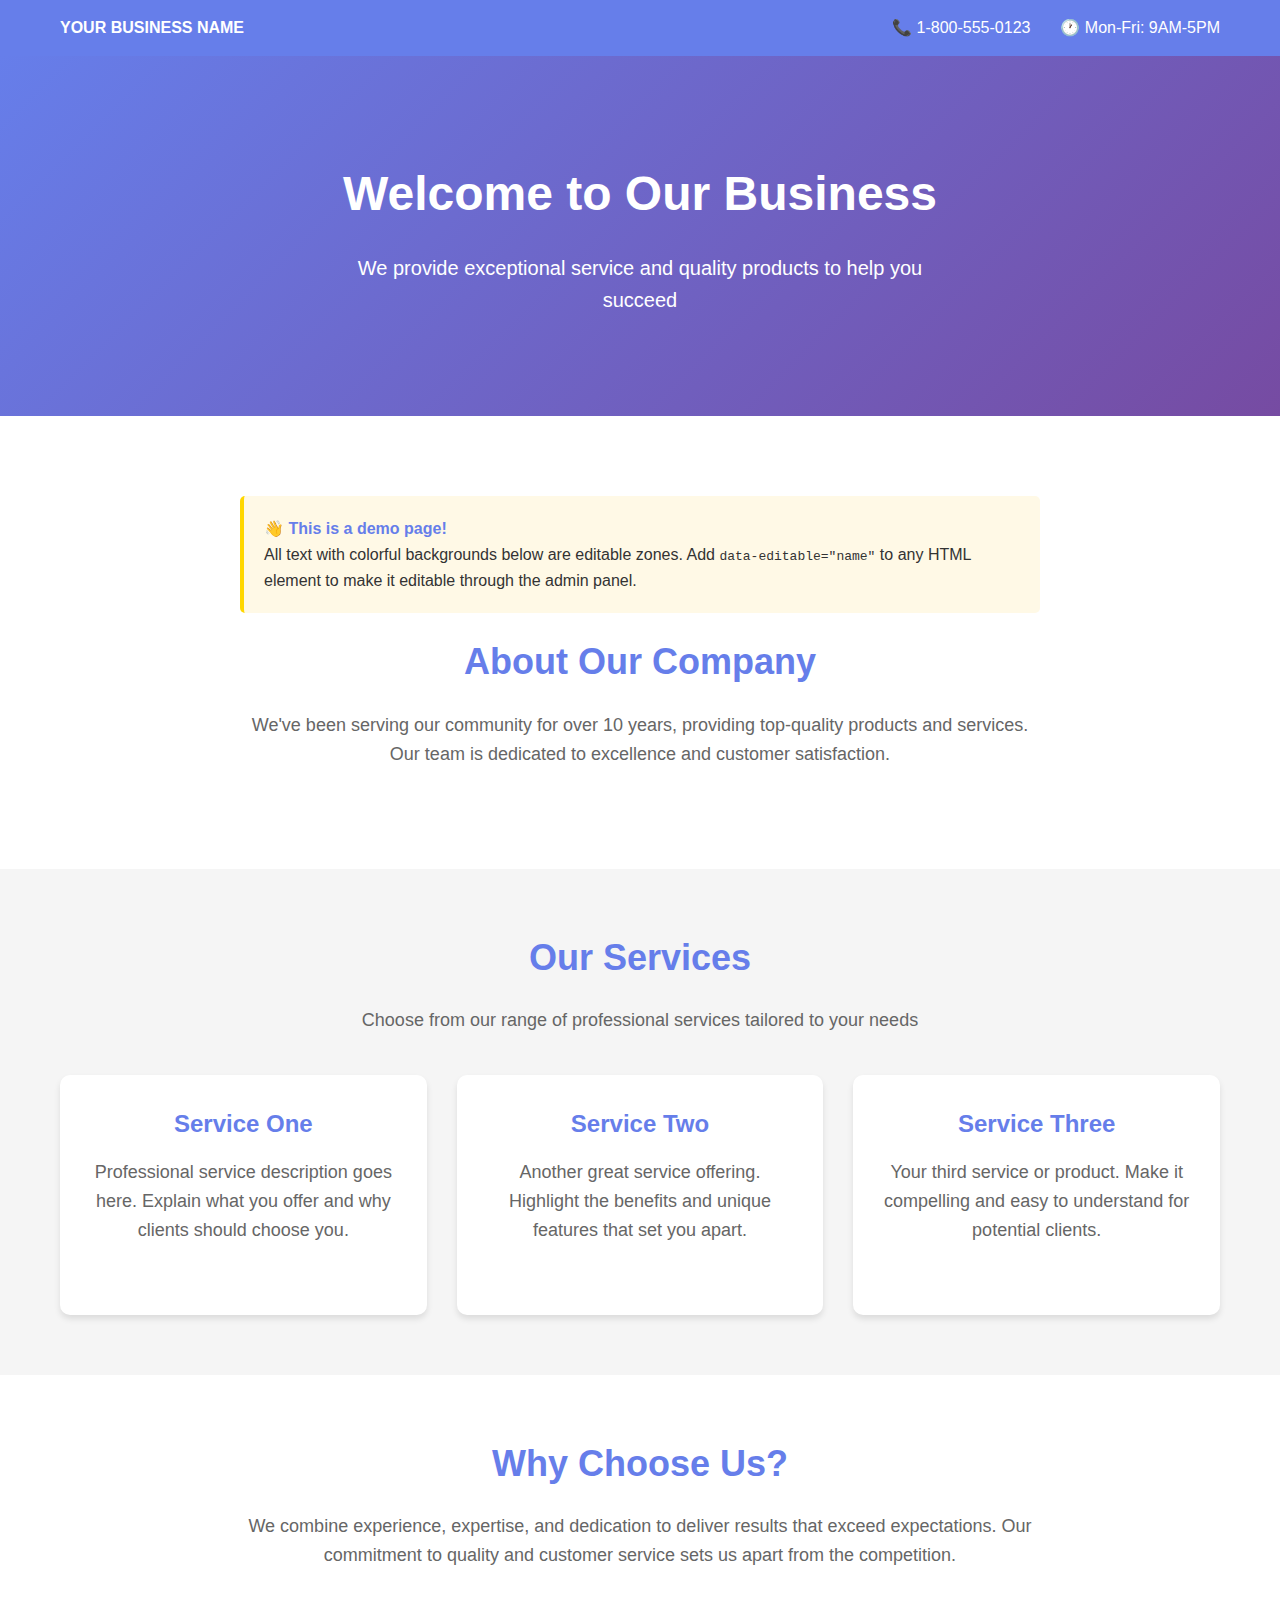
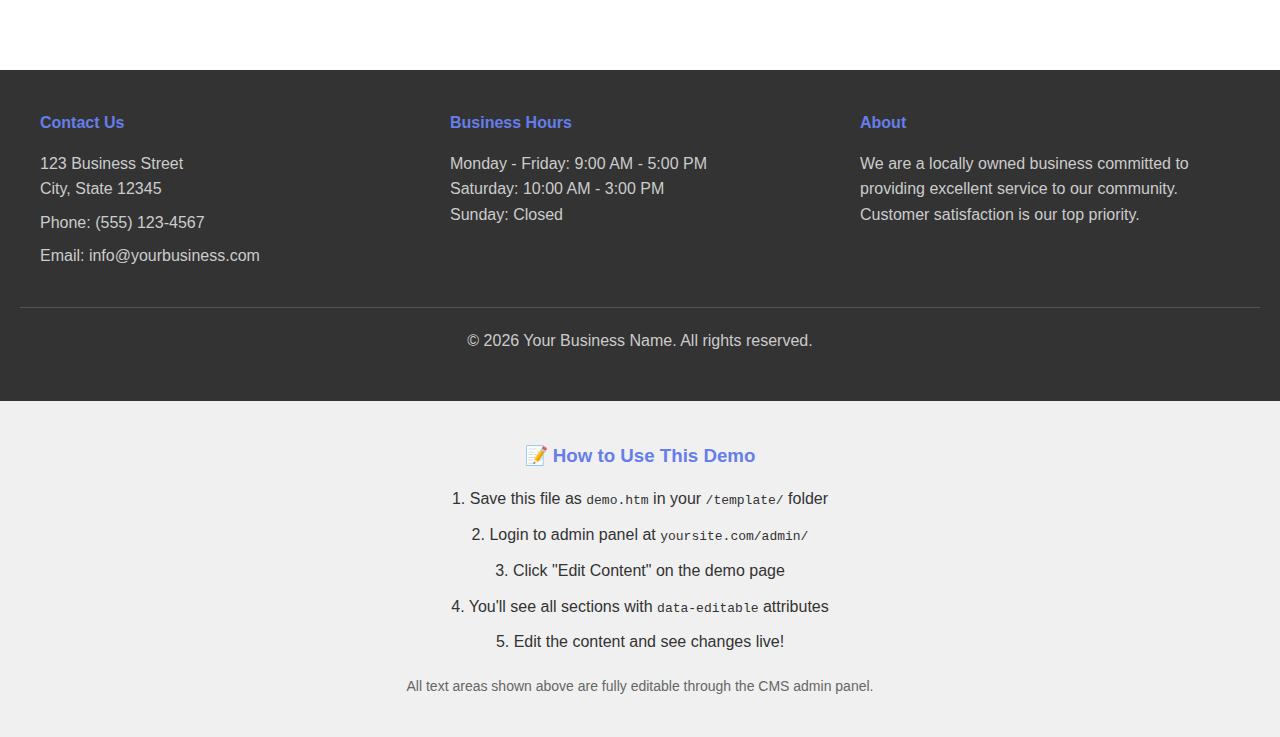
<file: examples/demo-page.htm>
<!DOCTYPE html>
<html lang="en">
<head>
    <meta charset="UTF-8">
    <meta name="viewport" content="width=device-width, initial-scale=1.0">
    <title>Simple CMS Demo Page</title>
    <style>
        * {
            margin: 0;
            padding: 0;
            box-sizing: border-box;
        }
        body {
            font-family: -apple-system, BlinkMacSystemFont, 'Segoe UI', Roboto, Oxygen, Ubuntu, Cantarell, sans-serif;
            line-height: 1.6;
            color: #333;
        }
        .header {
            background: #667eea;
            color: white;
            padding: 15px 0;
        }
        .header .container {
            max-width: 1200px;
            margin: 0 auto;
            padding: 0 20px;
            display: flex;
            justify-content: space-between;
            align-items: center;
        }
        .contact-info {
            display: flex;
            gap: 30px;
        }
        .hero {
            background: linear-gradient(135deg, #667eea 0%, #764ba2 100%);
            color: white;
            padding: 100px 20px;
            text-align: center;
        }
        .hero h1 {
            font-size: 48px;
            margin-bottom: 20px;
        }
        .hero p {
            font-size: 20px;
            max-width: 600px;
            margin: 0 auto;
        }
        .container {
            max-width: 1200px;
            margin: 0 auto;
            padding: 0 20px;
        }
        .section {
            padding: 60px 20px;
        }
        .section h2 {
            text-align: center;
            font-size: 36px;
            margin-bottom: 20px;
            color: #667eea;
        }
        .section p {
            text-align: center;
            max-width: 800px;
            margin: 0 auto 40px;
            font-size: 18px;
            color: #666;
        }
        .services {
            display: grid;
            grid-template-columns: repeat(auto-fit, minmax(300px, 1fr));
            gap: 30px;
            margin-top: 40px;
        }
        .service-card {
            background: white;
            padding: 30px;
            border-radius: 10px;
            box-shadow: 0 4px 6px rgba(0,0,0,0.1);
            text-align: center;
        }
        .service-card h3 {
            color: #667eea;
            margin-bottom: 15px;
            font-size: 24px;
        }
        .service-card p {
            color: #666;
            text-align: center;
        }
        .bg-gray {
            background: #f5f5f5;
        }
        .footer {
            background: #333;
            color: white;
            padding: 40px 20px;
            text-align: center;
        }
        .footer-content {
            display: grid;
            grid-template-columns: repeat(auto-fit, minmax(250px, 1fr));
            gap: 30px;
            max-width: 1200px;
            margin: 0 auto 30px;
            text-align: left;
        }
        .footer h4 {
            margin-bottom: 15px;
            color: #667eea;
        }
        .footer p,
        .footer a {
            color: #ccc;
            text-decoration: none;
            display: block;
            margin-bottom: 8px;
        }
        .footer a:hover {
            color: white;
        }
        .copyright {
            border-top: 1px solid #555;
            padding-top: 20px;
            margin-top: 20px;
        }
        .note {
            background: #fff9e6;
            border-left: 4px solid #ffd700;
            padding: 20px;
            margin: 20px auto;
            max-width: 800px;
            border-radius: 5px;
        }
        .note strong {
            color: #667eea;
        }
    </style>
</head>
<body>
    <!-- HEADER -->
    <div class="header">
        <div class="container">
            <div class="logo">
                <strong>YOUR BUSINESS NAME</strong>
            </div>
            <div class="contact-info">
                <span data-editable="header-phone">📞 1-800-555-0123</span>
                <span data-editable="header-hours">🕐 Mon-Fri: 9AM-5PM</span>
            </div>
        </div>
    </div>

    <!-- HERO SECTION -->
    <div class="hero">
        <h1 data-editable="hero-title">Welcome to Our Business</h1>
        <p data-editable="hero-subtitle">We provide exceptional service and quality products to help you succeed</p>
    </div>

    <!-- ABOUT SECTION -->
    <div class="section">
        <div class="container">
            <div class="note">
                <strong>👋 This is a demo page!</strong><br>
                All text with colorful backgrounds below are editable zones. Add <code>data-editable="name"</code> to any HTML element to make it editable through the admin panel.
            </div>
            
            <h2 data-editable="about-title">About Our Company</h2>
            <p data-editable="about-description">We've been serving our community for over 10 years, providing top-quality products and services. Our team is dedicated to excellence and customer satisfaction.</p>
        </div>
    </div>

    <!-- SERVICES SECTION -->
    <div class="section bg-gray">
        <div class="container">
            <h2 data-editable="services-title">Our Services</h2>
            <p data-editable="services-subtitle">Choose from our range of professional services tailored to your needs</p>
            
            <div class="services">
                <div class="service-card">
                    <h3 data-editable="service1-title">Service One</h3>
                    <p data-editable="service1-description">Professional service description goes here. Explain what you offer and why clients should choose you.</p>
                </div>
                
                <div class="service-card">
                    <h3 data-editable="service2-title">Service Two</h3>
                    <p data-editable="service2-description">Another great service offering. Highlight the benefits and unique features that set you apart.</p>
                </div>
                
                <div class="service-card">
                    <h3 data-editable="service3-title">Service Three</h3>
                    <p data-editable="service3-description">Your third service or product. Make it compelling and easy to understand for potential clients.</p>
                </div>
            </div>
        </div>
    </div>

    <!-- WHY CHOOSE US -->
    <div class="section">
        <div class="container">
            <h2 data-editable="why-us-title">Why Choose Us?</h2>
            <p data-editable="why-us-description">We combine experience, expertise, and dedication to deliver results that exceed expectations. Our commitment to quality and customer service sets us apart from the competition.</p>
        </div>
    </div>

    <!-- FOOTER -->
    <div class="footer">
        <div class="footer-content">
            <div>
                <h4>Contact Us</h4>
                <p data-editable="footer-address">123 Business Street<br>City, State 12345</p>
                <p data-editable="footer-phone">Phone: (555) 123-4567</p>
                <p data-editable="footer-email">Email: info@yourbusiness.com</p>
            </div>
            
            <div>
                <h4>Business Hours</h4>
                <p data-editable="footer-hours">
                    Monday - Friday: 9:00 AM - 5:00 PM<br>
                    Saturday: 10:00 AM - 3:00 PM<br>
                    Sunday: Closed
                </p>
            </div>
            
            <div>
                <h4>About</h4>
                <p data-editable="footer-about">We are a locally owned business committed to providing excellent service to our community. Customer satisfaction is our top priority.</p>
            </div>
        </div>
        
        <div class="copyright">
            <p data-editable="footer-copyright">© 2026 Your Business Name. All rights reserved.</p>
        </div>
    </div>
    
    <!-- INSTRUCTIONS -->
    <div style="background: #f0f0f0; padding: 40px 20px; text-align: center;">
        <div style="max-width: 800px; margin: 0 auto;">
            <h3 style="color: #667eea; margin-bottom: 15px;">📝 How to Use This Demo</h3>
            <p style="margin-bottom: 10px;">1. Save this file as <code>demo.htm</code> in your <code>/template/</code> folder</p>
            <p style="margin-bottom: 10px;">2. Login to admin panel at <code>yoursite.com/admin/</code></p>
            <p style="margin-bottom: 10px;">3. Click "Edit Content" on the demo page</p>
            <p style="margin-bottom: 10px;">4. You'll see all sections with <code>data-editable</code> attributes</p>
            <p style="margin-bottom: 20px;">5. Edit the content and see changes live!</p>
            <p style="color: #666; font-size: 14px;">All text areas shown above are fully editable through the CMS admin panel.</p>
        </div>
    </div>
</body>
</html>
</file>
